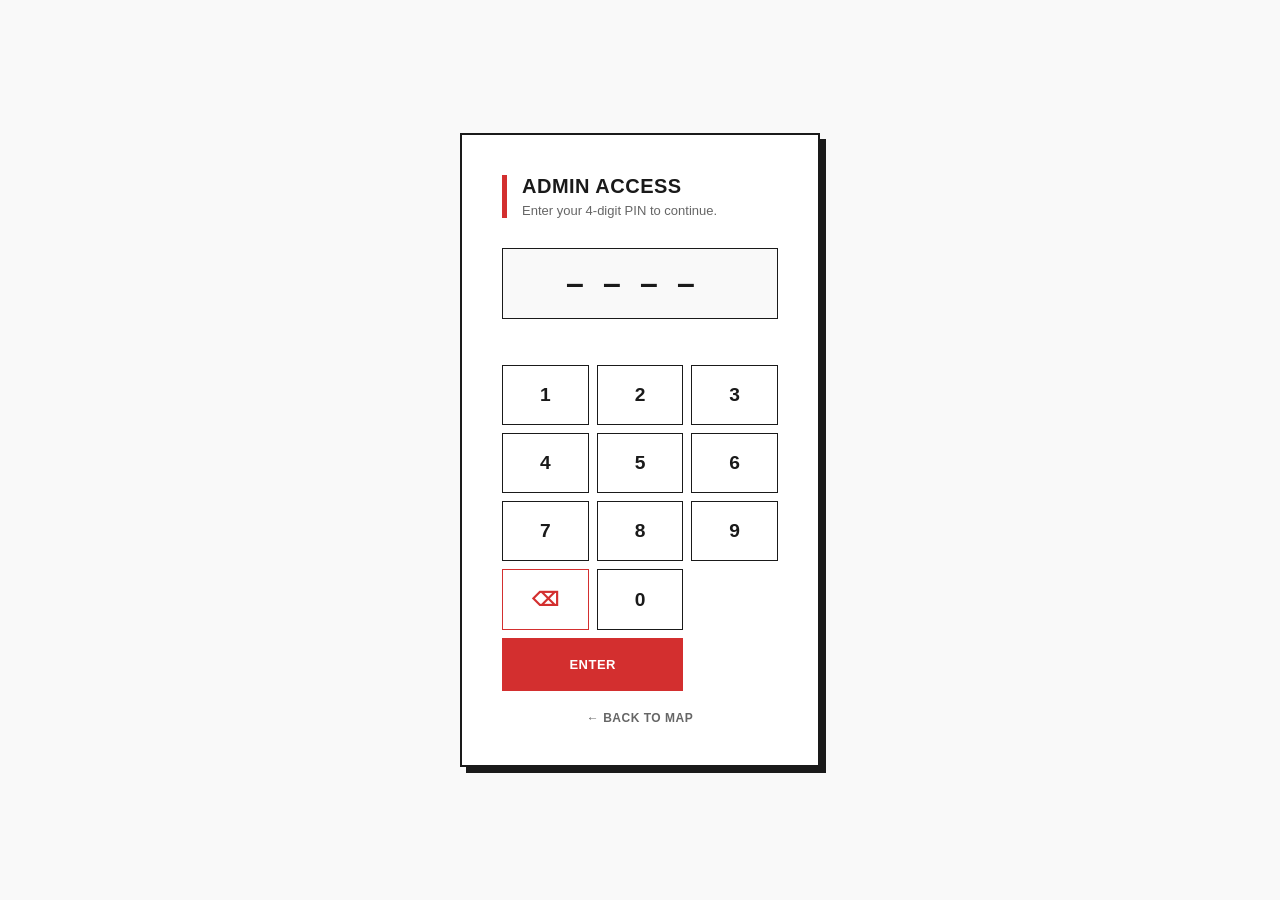
<file: pin.html>
<!DOCTYPE html>
<html lang="en">
  <head>
    <meta charset="UTF-8" />
    <meta name="viewport" content="width=device-width, initial-scale=1.0" />
    <title>Admin Access</title>
    <style>
      * {
        box-sizing: border-box;
        margin: 0;
        padding: 0;
        font-family: 'Segoe UI', Tahoma, Geneva, Verdana, sans-serif;
      }
 
      body {
        background-color: #F9F9F9;
        color: #1A1A1A;
        min-height: 100vh;
        display: flex;
        justify-content: center;
        align-items: center;
        padding: 40px 20px;
      }
 
      .pin-container {
        background-color: #FFFFFF;
        border: 2px solid #1A1A1A;
        padding: 40px;
        width: 100%;
        max-width: 360px;
        box-shadow: 6px 6px 0px #1A1A1A;
      }
 
      .pin-header {
        border-left: 5px solid #D32F2F;
        padding-left: 15px;
        margin-bottom: 30px;
      }
 
      .pin-header h1 {
        font-size: 20px;
        font-weight: 800;
        text-transform: uppercase;
        letter-spacing: 0.5px;
        margin-bottom: 5px;
      }
 
      .pin-header p {
        color: #666666;
        font-size: 13px;
      }
 
      .pin-display {
        font-size: 2rem;
        font-weight: 800;
        letter-spacing: 0.6em;
        color: #1A1A1A;
        background-color: #F9F9F9;
        border: 1.5px solid #1A1A1A;
        padding: 16px;
        text-align: center;
        margin-bottom: 8px;
        transition: border-color 0.2s, color 0.2s;
      }
 
      .pin-display.error {
        border-color: #D32F2F;
        color: #D32F2F;
        animation: shake 0.35s ease;
      }
 
      @keyframes shake {
        0%, 100% { transform: translateX(0); }
        20%       { transform: translateX(-8px); }
        40%       { transform: translateX(8px); }
        60%       { transform: translateX(-5px); }
        80%       { transform: translateX(5px); }
      }
 
      .error-msg {
        font-size: 12px;
        font-weight: 600;
        color: #D32F2F;
        text-transform: uppercase;
        letter-spacing: 0.5px;
        height: 18px;
        margin-bottom: 20px;
      }
 
      .keypad {
        display: grid;
        grid-template-columns: repeat(3, 1fr);
        gap: 8px;
      }
 
      .key {
        font-family: 'Segoe UI', Tahoma, Geneva, Verdana, sans-serif;
        font-size: 1.2rem;
        font-weight: 700;
        padding: 18px;
        background-color: #FFFFFF;
        color: #1A1A1A;
        border: 1.5px solid #1A1A1A;
        cursor: pointer;
        transition: all 0.15s ease;
        border-radius: 0;
      }
 
      .key:hover  { background-color: #F9F9F9; }
      .key:active { background-color: #1A1A1A; color: #FFFFFF; }
 
      .key.clear {
        color: #D32F2F;
        border-color: #D32F2F;
      }
      .key.clear:hover { background-color: #FFF8F8; }
 
      .key.enter {
        grid-column: span 2;
        background-color: #D32F2F;
        color: #FFFFFF;
        border-color: #D32F2F;
        font-size: 13px;
        font-weight: 700;
        text-transform: uppercase;
        letter-spacing: 0.5px;
      }
      .key.enter:hover  { background-color: #1A1A1A; border-color: #1A1A1A; }
      .key.enter:active { background-color: #000000; }
 
      .back-link {
        display: block;
        margin-top: 20px;
        font-size: 12px;
        font-weight: 700;
        text-transform: uppercase;
        letter-spacing: 0.5px;
        color: #666666;
        text-decoration: none;
        text-align: center;
      }
      .back-link:hover { color: #1A1A1A; }
    </style>
  </head>
  <body>
 
    <div class="pin-container">
      <div class="pin-header">
        <h1>Admin Access</h1>
        <p>Enter your 4-digit PIN to continue.</p>
      </div>
 
      <div class="pin-display" id="pinDisplay">––––</div>
      <div id="errorMsg" class="error-msg"></div>
 
      <div class="keypad">
        <button class="key" onclick="pressKey('1')">1</button>
        <button class="key" onclick="pressKey('2')">2</button>
        <button class="key" onclick="pressKey('3')">3</button>
        <button class="key" onclick="pressKey('4')">4</button>
        <button class="key" onclick="pressKey('5')">5</button>
        <button class="key" onclick="pressKey('6')">6</button>
        <button class="key" onclick="pressKey('7')">7</button>
        <button class="key" onclick="pressKey('8')">8</button>
        <button class="key" onclick="pressKey('9')">9</button>
        <button class="key clear" onclick="clearPin()">⌫</button>
        <button class="key" onclick="pressKey('0')">0</button>
        <button class="key enter" onclick="submitPin()">Enter</button>
      </div>
 
      <a href="../index.html" class="back-link">← Back to Map</a>
    </div>
 
    <script>
      const CORRECT_PIN = '1234'; // ← Change this to your desired PIN
      const ADMIN_PAGE  = '../admin/index.html';
 
      let pin = '';
 
      function updateDisplay() {
        const display = document.getElementById('pinDisplay');
        const filled  = '●'.repeat(pin.length);
        const empty   = '–'.repeat(4 - pin.length);
        display.textContent = filled + empty;
      }
 
      function pressKey(digit) {
        if (pin.length >= 4) return;
        pin += digit;
        updateDisplay();
        if (pin.length === 4) setTimeout(submitPin, 200);
      }
 
      function clearPin() {
        pin = pin.slice(0, -1);
        updateDisplay();
        clearError();
      }
 
      function submitPin() {
        if (pin.length < 4) return;
        if (pin === CORRECT_PIN) {
          sessionStorage.setItem('adminAuth', 'true');
          window.location.href = ADMIN_PAGE;
        } else {
          showError();
        }
      }
 
      function showError() {
        const display = document.getElementById('pinDisplay');
        const msg     = document.getElementById('errorMsg');
        display.classList.add('error');
        msg.textContent = 'Incorrect PIN — try again';
        setTimeout(() => {
          display.classList.remove('error');
          pin = '';
          updateDisplay();
        }, 600);
        setTimeout(() => { msg.textContent = ''; }, 2000);
      }
 
      function clearError() {
        document.getElementById('errorMsg').textContent = '';
      }
 
      document.addEventListener('keydown', e => {
        if (e.key >= '0' && e.key <= '9') pressKey(e.key);
        if (e.key === 'Backspace') clearPin();
        if (e.key === 'Enter') submitPin();
      });
    </script>
  </body>
</html>
</file>
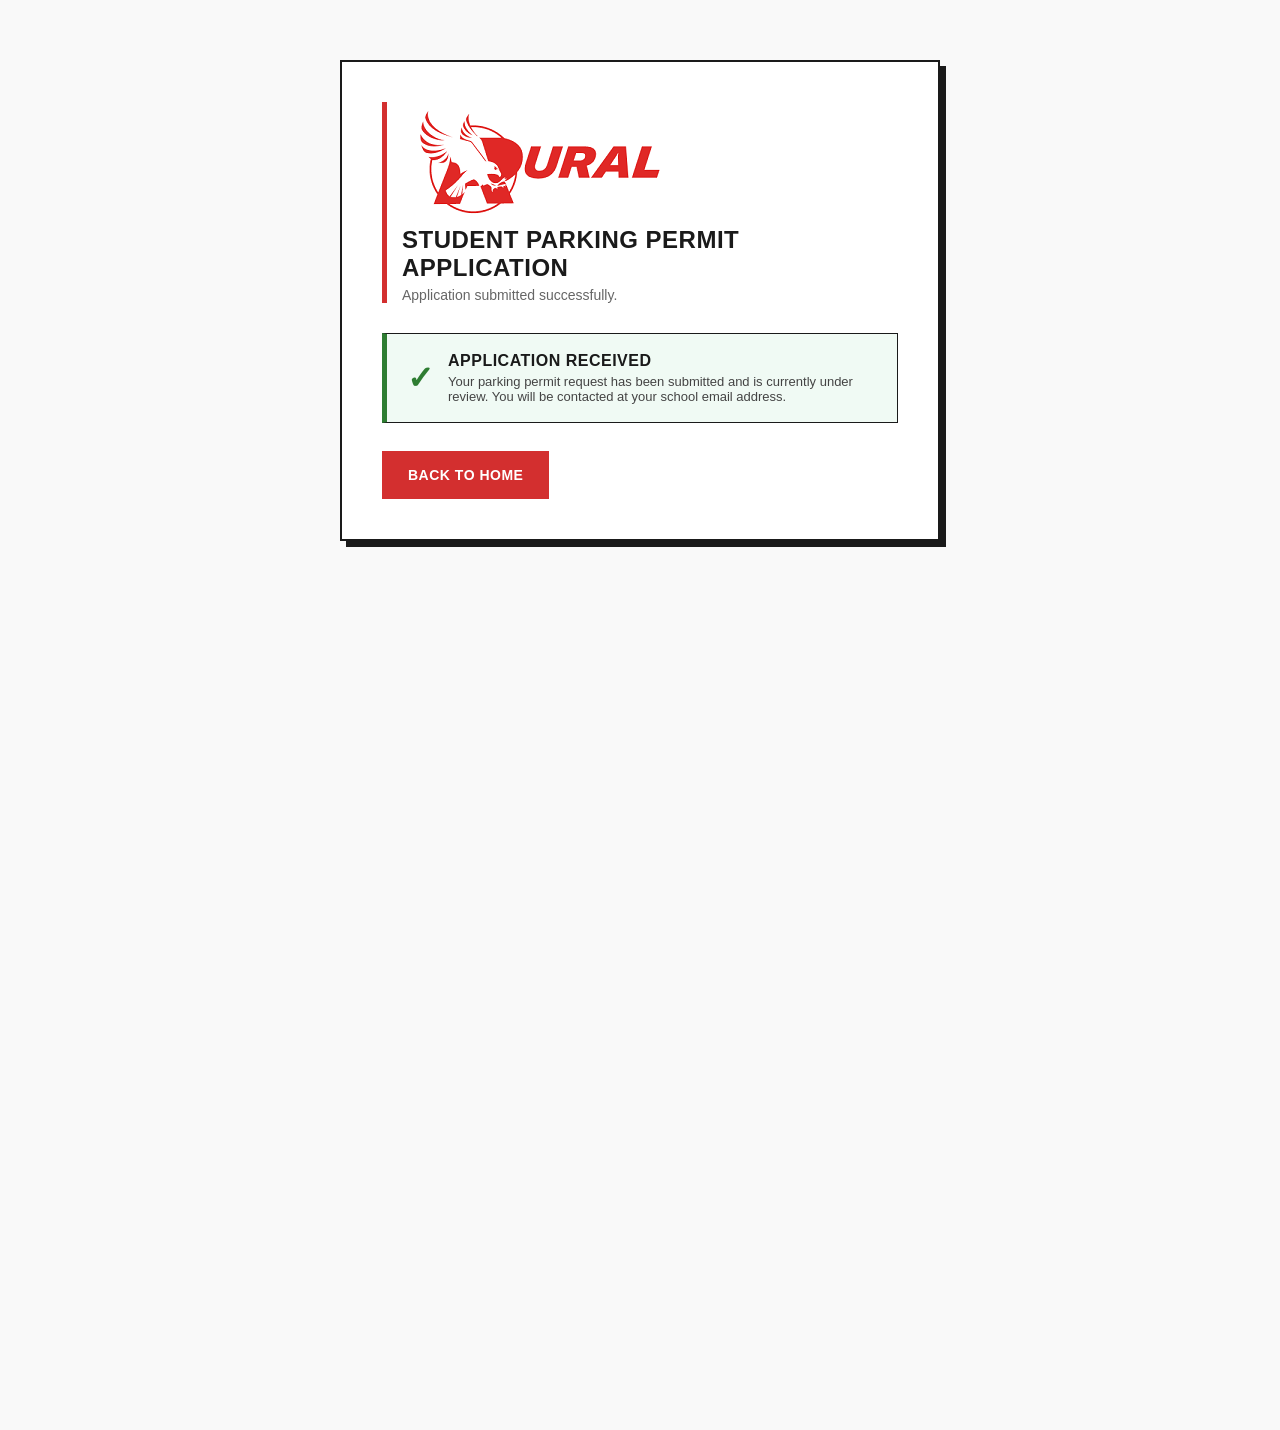
<file: form/submitted.html>
<!DOCTYPE html>
<html lang="en">
  <head>
    <meta charset="UTF-8" />
    <meta name="viewport" content="width=device-width, initial-scale=1.0" />
    <title>Application Submitted — Student Parking Permit</title>
    <link rel="stylesheet" href="form.css" />
    <style>
      .success-banner {
        background-color: #F0FAF4;
        border: 1.5px solid #1A1A1A;
        border-left: 5px solid #2E7D32;
        padding: 18px 20px;
        margin-bottom: 28px;
        display: flex;
        align-items: center;
        gap: 14px;
      }

      .success-icon {
        font-size: 32px;
        color: #2E7D32;
        font-weight: 800;
        flex-shrink: 0;
        line-height: 1;
      }

      .success-text h2 {
        font-size: 16px;
        font-weight: 800;
        text-transform: uppercase;
        letter-spacing: 0.5px;
        color: #1A1A1A;
        margin-bottom: 4px;
      }

      .success-text p {
        font-size: 13px;
        color: #444;
      }

      .ref-box {
        background-color: #F9F9F9;
        border: 1.5px solid #1A1A1A;
        padding: 14px 20px;
        margin-bottom: 28px;
        display: flex;
        justify-content: space-between;
        align-items: center;
        flex-wrap: wrap;
        gap: 10px;
      }

      .ref-label {
        font-size: 11px;
        font-weight: 700;
        text-transform: uppercase;
        letter-spacing: 0.5px;
        color: #666;
        margin-bottom: 4px;
      }

      .ref-number {
        font-size: 22px;
        font-weight: 800;
        color: #D32F2F;
        letter-spacing: 1px;
      }

      .status-badge {
        display: inline-block;
        background-color: #FFF3E0;
        border: 1.5px solid #E65100;
        color: #E65100;
        font-size: 11px;
        font-weight: 700;
        text-transform: uppercase;
        letter-spacing: 0.5px;
        padding: 4px 12px;
      }

      .section-label {
        font-size: 12px;
        font-weight: 700;
        text-transform: uppercase;
        letter-spacing: 0.5px;
        color: #1A1A1A;
        margin-bottom: 14px;
        padding-bottom: 8px;
        border-bottom: 1.5px solid #1A1A1A;
      }

      .detail-grid {
        display: grid;
        grid-template-columns: 1fr 1fr;
        border: 1.5px solid #1A1A1A;
        margin-bottom: 28px;
      }

      .detail-item {
        padding: 14px 16px;
        border-bottom: 1px solid #E0E0E0;
        border-right: 1px solid #E0E0E0;
      }

      .detail-item:nth-child(even) {
        border-right: none;
      }

      .detail-item.full {
        grid-column: 1 / -1;
        border-right: none;
        border-bottom: none;
      }

      .detail-item:nth-last-child(2):not(.full),
      .detail-item:nth-last-child(1):not(.full) {
        border-bottom: none;
      }

      .detail-key {
        font-size: 11px;
        font-weight: 700;
        text-transform: uppercase;
        letter-spacing: 0.5px;
        color: #888;
        margin-bottom: 4px;
      }

      .detail-val {
        font-size: 14px;
        font-weight: 600;
        color: #1A1A1A;
      }

      .next-steps-box {
        border: 1.5px solid #1A1A1A;
        padding: 20px;
        margin-bottom: 28px;
      }

      .next-steps-box ul {
        list-style: none;
        padding: 0;
        margin: 0;
      }

      .next-steps-box ul li {
        font-size: 14px;
        color: #333;
        padding: 8px 0 8px 22px;
        position: relative;
        border-bottom: 1px dashed #E0E0E0;
      }

      .next-steps-box ul li:last-child {
        border-bottom: none;
        padding-bottom: 0;
      }

      .next-steps-box ul li:first-child {
        padding-top: 0;
      }

      .next-steps-box ul li::before {
        content: '—';
        position: absolute;
        left: 0;
        color: #D32F2F;
        font-weight: 800;
      }

      @media (max-width: 480px) {
        .detail-grid {
          grid-template-columns: 1fr;
        }

        .detail-item {
          border-right: none;
          border-bottom: 1px solid #E0E0E0;
        }

        .detail-item:last-child {
          border-bottom: none;
        }

        .detail-item.full {
          border-bottom: none;
        }
      }
    </style>
  </head>

  <body>
    <div class="form-container">
      <header class="form-header">
        <img src="rural.png" />
        <h1>Student Parking Permit Application</h1>
        <p>Application submitted successfully.</p>
      </header>

      <!-- Success Banner -->
      <div class="success-banner">
        <div class="success-icon">✓</div>
        <div class="success-text">
          <h2>Application Received</h2>
          <p>Your parking permit request has been submitted and is currently under review. You will be contacted at your school email address.</p>
        </div>
      </div>

      <!-- Reference & Status -->
      

      <button type="button" class="btn btn-primary" onclick="window.location.href='../index.html'">Back to Home</button>

  </body>
</html>
</file>
<file: form/form.css>
* {
    box-sizing: border-box;
    margin: 0;
    padding: 0;
    font-family: 'Segoe UI', Tahoma, Geneva, Verdana, sans-serif;
}

body {
    background-color: #F9F9F9; /* Soft off-white to reduce eye strain */
    color: #1A1A1A; /* Sharp black for readable text */
    display: flex;
    justify-content: center;
    min-height: 150vh;
    padding: 20px;
    margin: 40px
}

/* Container */
.form-container {
    background-color: #FFFFFF; /* Pure white container */
    border: 2px solid #1A1A1A; /* Solid black border */
    width: 100%;
    max-width: 600px;
    height: max-content;
    padding: 40px;
    box-shadow: 6px 6px 0px #1A1A1A; /* Retro high-contrast black shadow */
}

/* Header with Red Accent Bar */
.form-header {
    border-left: 5px solid #D32F2F; /* Accent red bar */
    padding-left: 15px;
    margin-bottom: 30px;
}

.form-header h1 {
    font-size: 24px;
    font-weight: 800;
    text-transform: uppercase;
    letter-spacing: 0.5px;
    margin-bottom: 5px;
}

.form-header p {
    color: #666666;
    font-size: 14px;
}

/* Form Layout */
.form-group {
    margin-bottom: 20px;
}

.form-row {
    display: flex;
    gap: 20px;
}

.form-row .form-group {
    flex: 1;
}

/* Labels and Inputs */
label {
    display: block;
    font-weight: 700;
    font-size: 14px;
    margin-bottom: 8px;
    text-transform: uppercase;
    letter-spacing: 0.5px;
}

.required {
    color: #D32F2F; /* Red asterisk */
}

input[type="text"],
input[type="tel"],
input[type="email"],
select {
    width: 100%;
    padding: 12px 16px;
    border: 1.5px solid #1A1A1A; /* Black border */
    background-color: #FFFFFF;
    color: #1A1A1A;
    font-size: 15px;
    border-radius: 0px; /* Sharp corners for an aggressive, clean look */
    transition: all 0.2s ease;
}

/* Focus / Active States */
input:focus,
select:focus {
    outline: none;
    border-color: #D32F2F; /* Border turns red on focus */
    box-shadow: 0 0 0 3px rgba(211, 47, 47, 0.15); /* Soft red glow */
}

/* Error State Styles */
.form-group.error input {
    border-color: #D32F2F; /* Red border for errors */
    background-color: #FFF8F8; /* Subtle red tint */
}

.error-text {
    display: block;
    color: #D32F2F; /* Red text */
    font-size: 12px;
    font-weight: 600;
    margin-top: 6px;
}

/* Buttons */
.form-actions {
    display: flex;
    justify-content: flex-end;
    gap: 15px;
    margin-top: 30px;
}

.btn {
    padding: 14px 24px;
    font-size: 14px;
    font-weight: 700;
    text-transform: uppercase;
    letter-spacing: 0.5px;
    cursor: pointer;
    border-radius: 0px;
    transition: all 0.2s ease;
}

.btn-primary {
    background-color: #D32F2F; /* Solid Red */
    color: #FFFFFF;
    border: 2px solid #D32F2F;
}

.btn-primary:hover {
    background-color: #1A1A1A; /* Turns black on hover */
    border-color: #1A1A1A;
}

.btn-secondary {
    background-color: #FFFFFF;
    color: #1A1A1A;
    border: 2px solid #1A1A1A;
}

.btn-secondary:hover {
    background-color: #1A1A1A;
    color: #FFFFFF;
}

/* Mobile Responsiveness */
@media (max-width: 480px) {
    .form-row {
        flex-direction: column;
        gap: 0;
    }
    .form-container {
        padding: 20px;
    }
    .form-actions {
        flex-direction: column-reverse;
    }
    .btn {
        width: 100%;
    }
}
</file>
